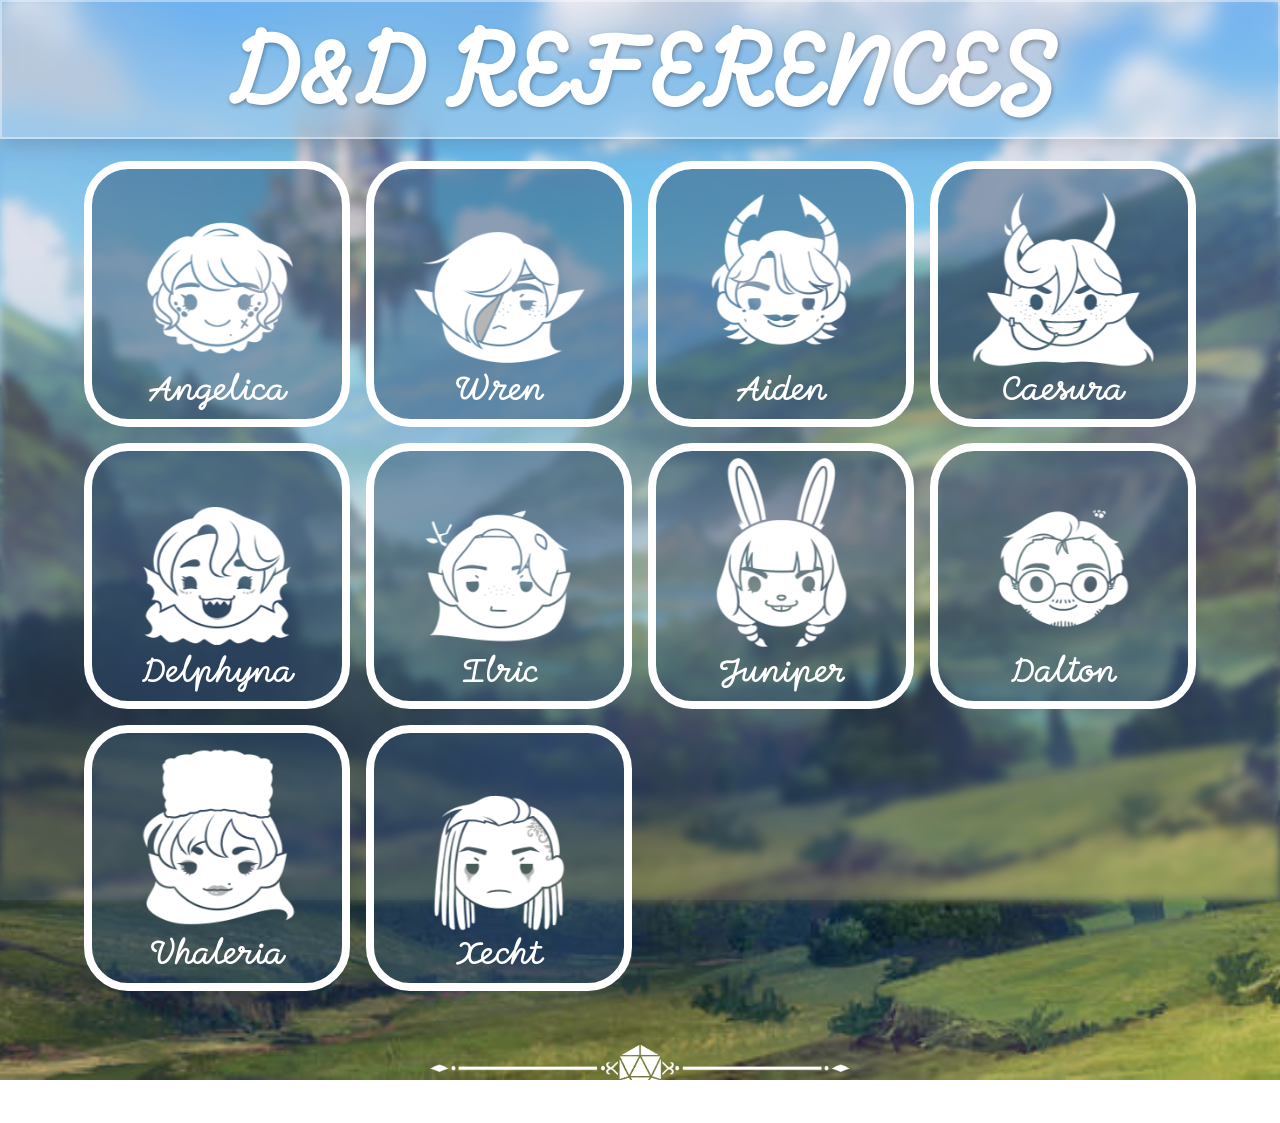
<file: index.html>
<!DOCTYPE html>
<html>
<head>
    <title>D&D References</title>
    <link rel="icon" type="image/png" href="assets/images/white_d20.png">
    <link rel="stylesheet" href="css/styles.css">
</head>
<body>
    <audio id="bg-music" autoplay loop>
    <source src="assets/music/mainscreen.mp3" type="audio/mpeg">
    </audio>

    <img src="assets/images/landscape.png" class="bg-image">
    <img src="assets/images/landscape.png" class="bg-image-blur">
    <div class="white-overlay"></div>

    <div class="center-box">
        <div class="glass-box">
            <h1>D&D REFERENCES</h1>
        </div>
    </div>

    <div class="content">
        <a class="char_box" href="angelica.html">
            <img src="assets/images/angelica_icon.png" class="char_head">
            <p>Angelica</p>
        </a>

        <a class="char_box" href="wren.html">
            <img src="assets/images/wren_icon.png" class="char_head">
            <p>Wren</p>
        </a>

        <a class="char_box" href="aiden.html">
            <img src="assets/images/aiden_icon.png" class="char_head">
            <p>Aiden</p>
        </a>

        <a class="char_box" href="caesura.html">
            <img src="assets/images/caesura_icon.png" class="char_head">
            <p>Caesura</p>
        </a>

        <a class="char_box" href="delphyna.html">
            <img src="assets/images/delphyna_icon.png" class="char_head">
            <p>Delphyna</p>
        </a>

        <a class="char_box" href="ilric.html">
            <img src="assets/images/ilric_icon.png" class="char_head">
            <p>Ilric</p>
        </a>

        <a class="char_box" href="juniper.html">
            <img src="assets/images/juniper_icon.png" class="char_head">
            <p>Juniper</p>
        </a>

        <a class="char_box" href="dalton.html">
            <img src="assets/images/dalton_icon.png" class="char_head">
            <p>Dalton</p>
        </a>
        
        <a class="char_box" href="vhaleria.html">
            <img src="assets/images/vhaleria_icon.png" class="char_head">
            <p>Vhaleria</p>
        </a>

        <a class="char_box" href="xecht.html">
            <img src="assets/images/xecht_icon.png" class="char_head">
            <p>Xecht</p>
        </a>
    </div>
    
     <div class="center-box">
        <img src="assets/images/page_bottom.png" class="d20-divider">
     </div>
    
<script>
  const audio = document.getElementById('bg-music');
  audio.volume = 0.05;
</script>
</body>
</html>
</file>
<file: css/styles.css>
@import url('https://fonts.googleapis.com/css2?family=Momo+Signature&display=swap');

:root{
  --accent: #487C98;
}

*{
  margin: 0;
  padding: 0;
  font-family: "Momo Signature";
}

/*** BACKGROUND ***/

.bg-image {
    position:fixed;
    top: 0;
    left: 50%;
    transform: translateX(-50%);
    object-fit: cover;
    object-position: top center;
    width: 120%;
    height: 120%;
    pointer-events: none;
    overflow: hidden;
    z-index: -1;
}

.bg-image-blur {
    position:fixed;
    top: 0;
    left: 50%;
    transform: translateX(-50%);
    object-fit: cover;
    object-position: top center;
    width: 100%;
    height: 100%;
    filter: blur(5px);
    pointer-events: none;
    overflow: hidden;
    z-index: -1;
}

.white-overlay {
    position: fixed;
    top: 0;
    left: 0;
    width: 100%;
    height: 100%;
    background: rgba(110, 114, 172, 0.2);
    pointer-events: none;
    overflow: hidden;
}

/*** HEADER ***/

.center-box {
    display: flex;
    justify-content: center;
    align-items: center;
}

.glass-box {
    width: 100%;
    padding: 0 20px;
    background: rgba(255,255,255,0.25);
    backdrop-filter: blur(12px);
    -webkit-backdrop-filter: blur(12px);
    border: 2px solid rgba(255,255,255,0.4);
    box-shadow: 0 4px 20px rgba(0,0,0,0.15);
    color: #ffffff;
    text-align: center;
}

.glass-box h1 {
  margin: 10px;
  font-size: 5rem;
  font-family: "Momo Signature";
  text-shadow: 1px 2px 4px #00000050;
}

@media (orientation: portrait) {
    .glass-box h1 {
        font-size: 5rem;
    }
}

/*** CHARACTERS ***/

.content{
  display: block;
  margin: 30px 10%;

  background:rgb(255, 255, 255, 0.0);
  display: grid;
  grid-template-columns: 350px 350px 350px 350px;
  grid-auto-rows: 350px;
  column-gap: 32px;
  row-gap: 32px;
  justify-content: center;
  
}

.char_box{
    background-color: rgba(46, 78, 109, 0.459);
    background-blend-mode: overlay;
    cursor: pointer;
    outline: 8px solid white;
    border-radius: 36px;
    text-decoration: none;
    animation: fadeIn 1s ease-in forwards;
    transition: transform 0.5s ease-in-out;
    &:hover{
        transform: scale(1.1,1.1);
        transition: transform 0.3s;
    }
    &:active{
        background-color: rgba(53, 164, 255, 0.61);
        transition: background-color 0s ease-in ;
        transform: scale(0.98,0.98);
        transition: transform 0.05s;
    }
}

.char_head{
    height: 250px;
    width: 100%;
    object-fit: contain;
    display: block;
    animation: strechIn 1s ease-out forwards;
}

a p{
    color: white;
    text-align: center;
    font-size: 25px;
    justify-content: top;
}

@keyframes fadeIn {
    from { opacity: 0; }
    to { opacity: 1; }
}

@keyframes strechIn {
    from {transform: scale(0.5, 0.5)}
    to {transform: scale(1.0, 1.0);}
}

/*** BOTTOM ***/

.d20-divider{
    width: auto;
    height: 100px;
    display: block;
    margin: 20px
}

@media (min-width: 600px){
  .content {grid-template-columns: 350px 350px;}
  a p{font-size: 50px;}
}

@media (min-width: 1100px){
  .content {grid-template-columns: 250px 250px 250px 250px; grid-auto-rows: 250px;}
  .char_head {height: 200px}
  .d20-divider{height: 70px;}
  a p{font-size: 27px;}
}
</file>
